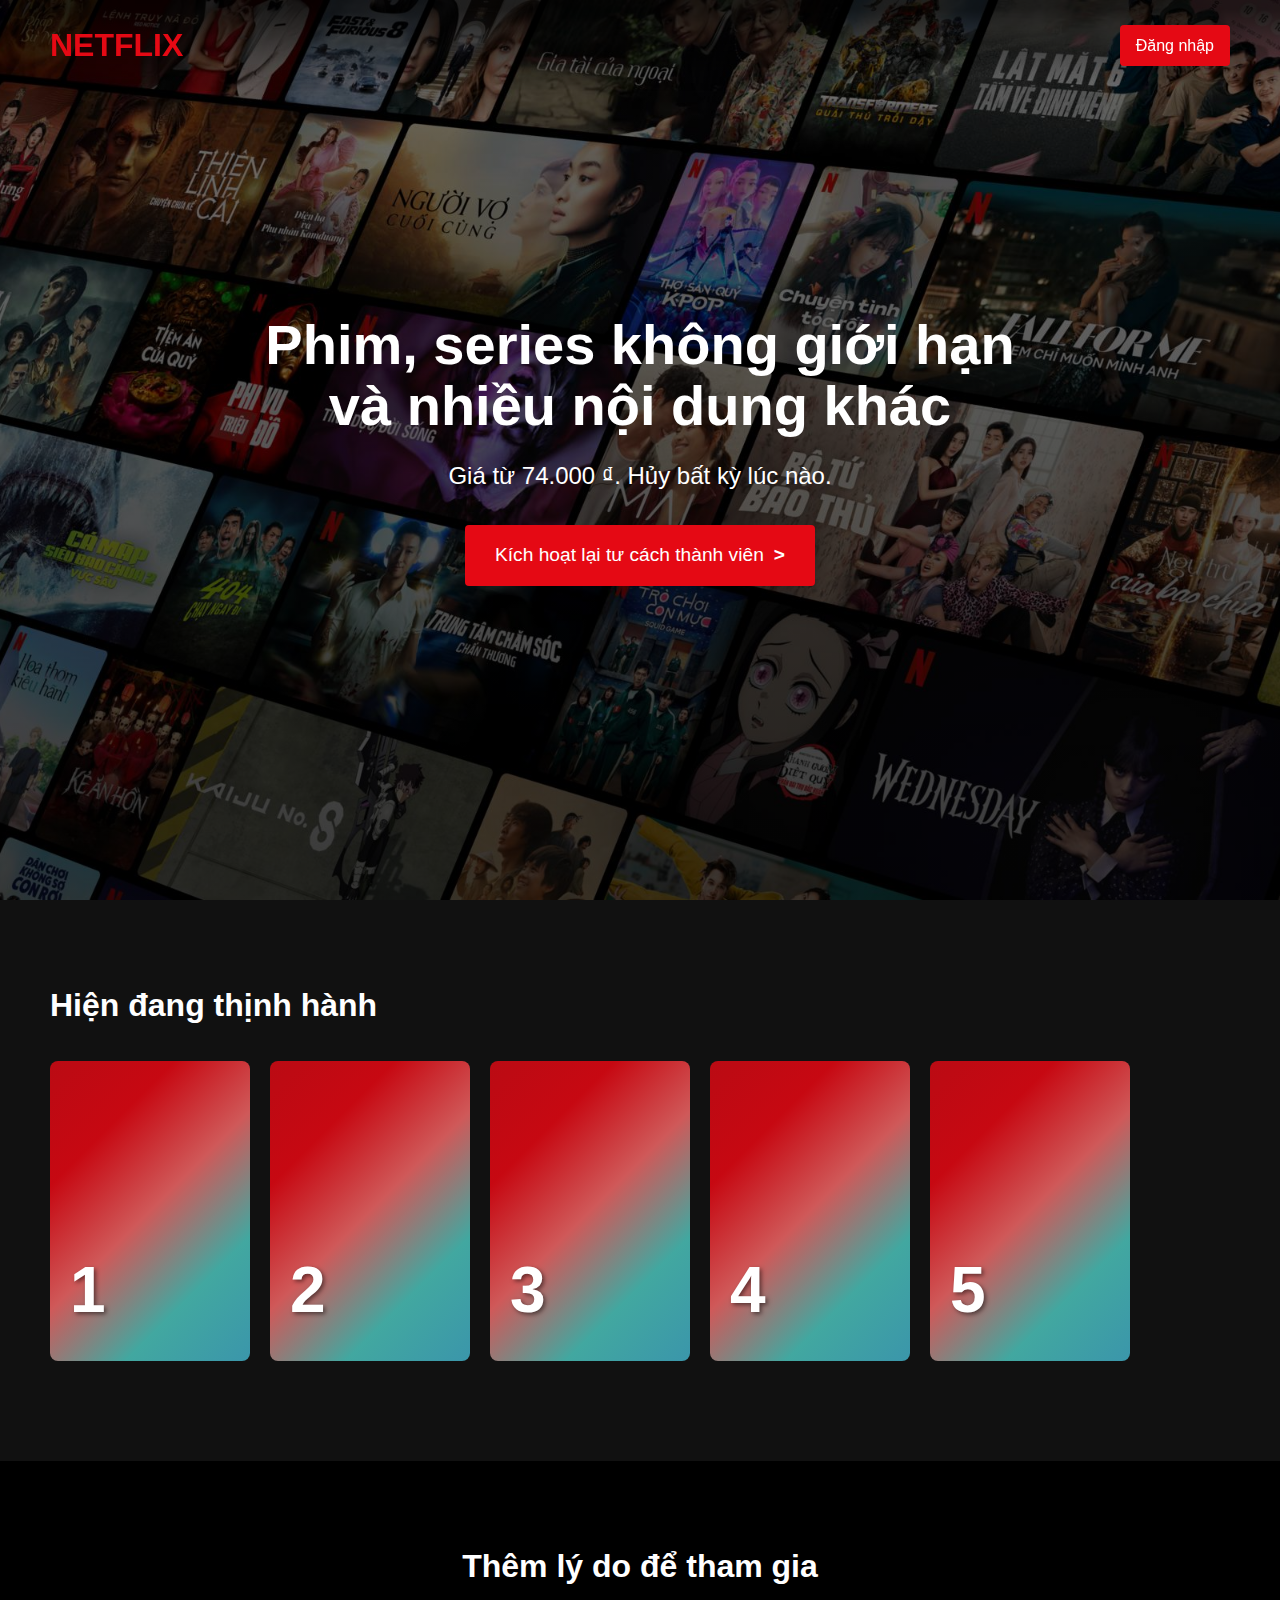
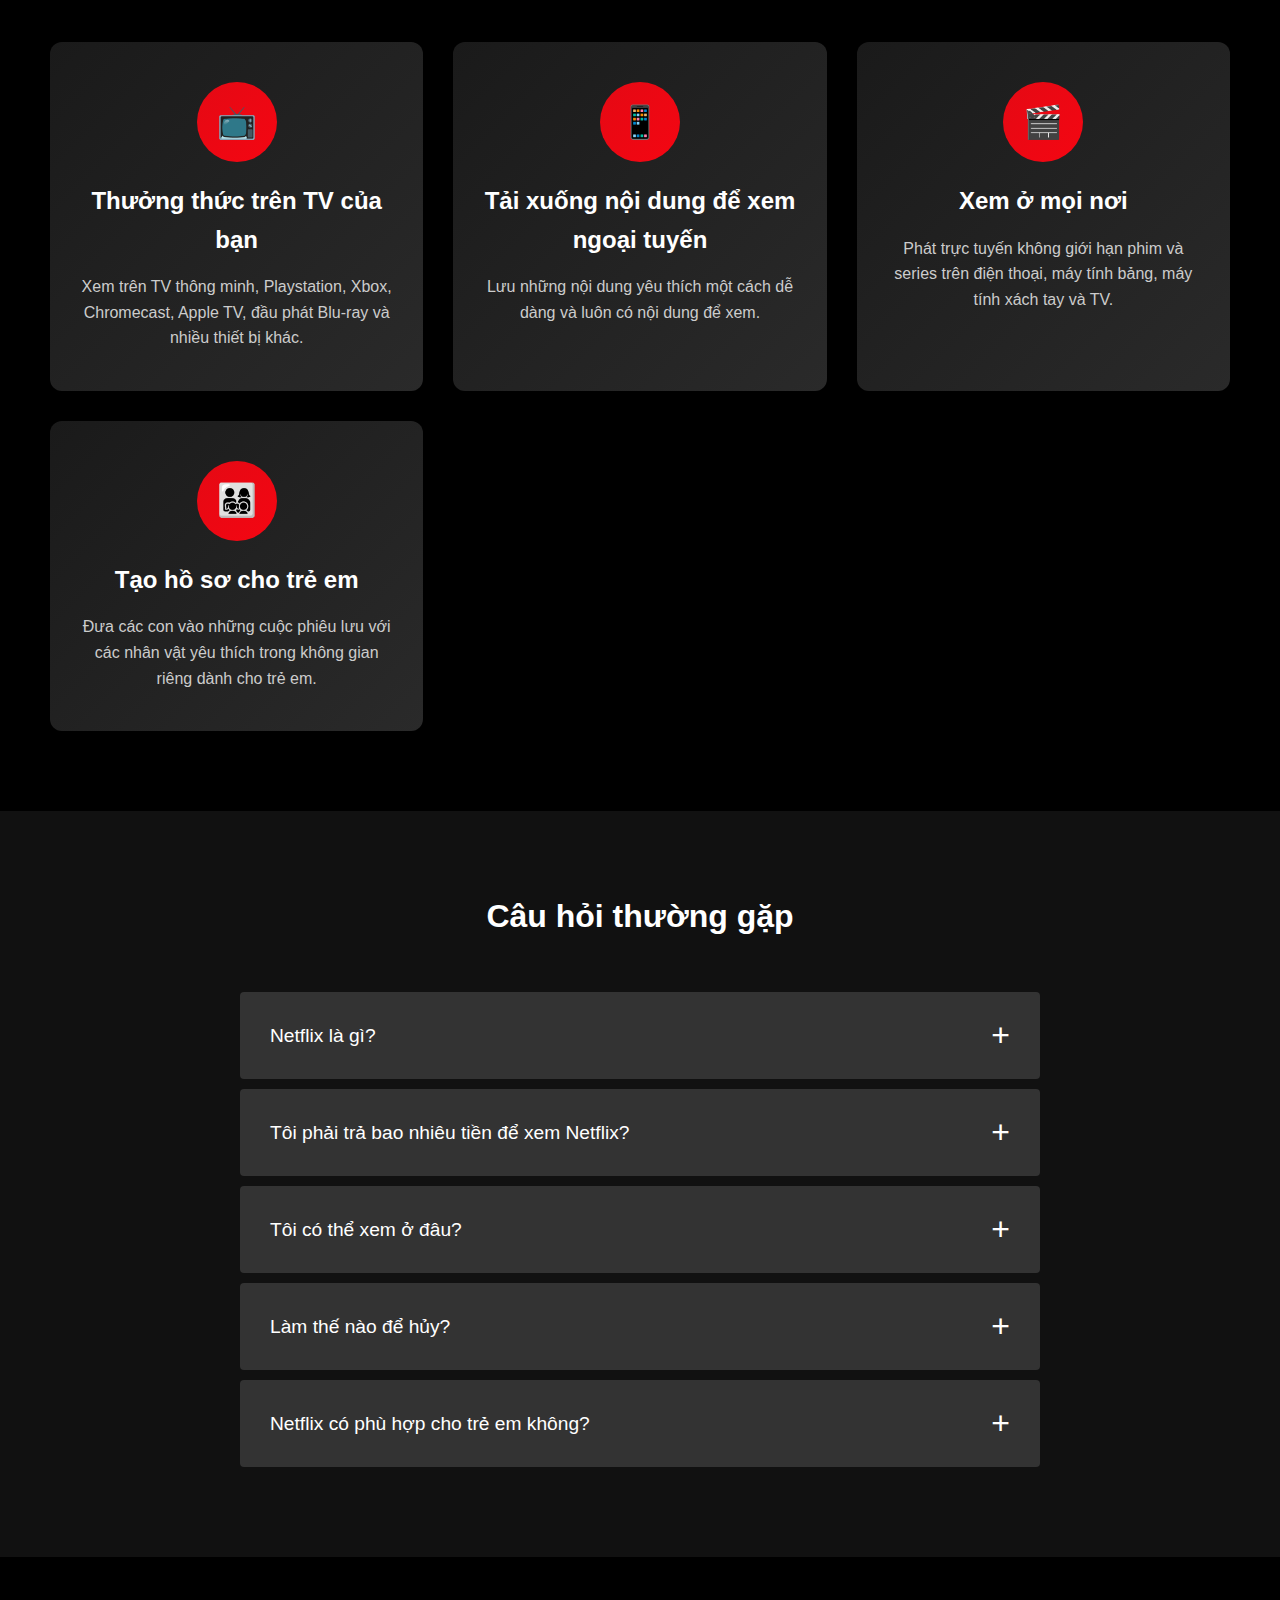
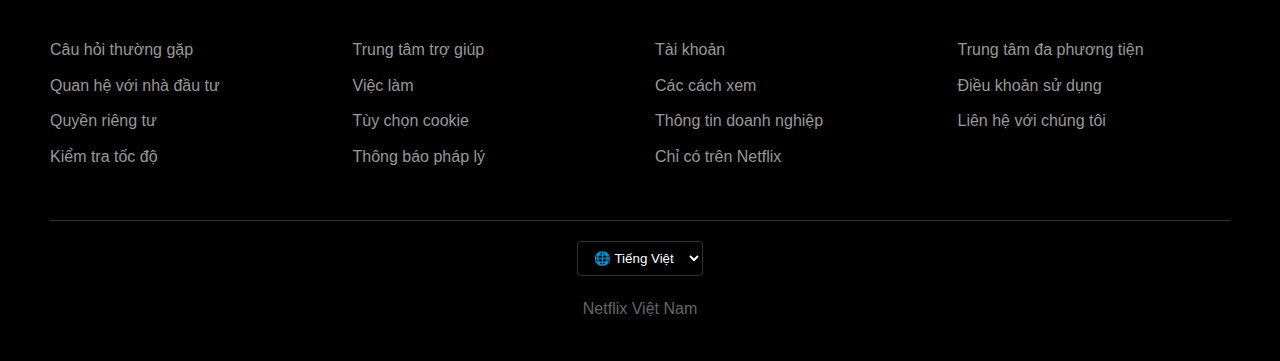
<file: index3.html>
<!DOCTYPE html>
<html lang="vi">
  <head>
    <meta charset="UTF-8" />
    <meta
      name="viewport"
      content="width=device-width,initial-scale=1.0,minimum-scale=1.0,maximum-scale=1.0"
    />
    <title>Netflix Việt Nam – Xem series trực tuyến, Xem phim trực tuyến</title>
    <link rel="stylesheet" href="./index3.css" />
    <script src="./index3.js"></script>
  </head>
  <body>
    <!-- Header -->
    <header class="header">
      <a href="#" class="logo">NETFLIX</a>
      <div class="header-right">
        <a href="#" id="sign-in-button" class="sign-in-btn">Đăng nhập</a>
      </div>
    </header>

    <!-- Hero Section -->
    <section class="hero">
      <div class="hero-content">
        <h1>Phim, series không giới hạn và nhiều nội dung khác</h1>
        <p>Giá từ 74.000 ₫. Hủy bất kỳ lúc nào.</p>
        <a href="#" id="cta-button" class="cta-button"
          >Kích hoạt lại tư cách thành viên</a
        >
      </div>
    </section>

    <!-- Trending Section -->
    <section class="trending">
      <h2>Hiện đang thịnh hành</h2>
      <div class="trending-grid">
        <div class="trending-item">
          <div class="trending-number">1</div>
        </div>
        <div class="trending-item">
          <div class="trending-number">2</div>
        </div>
        <div class="trending-item">
          <div class="trending-number">3</div>
        </div>
        <div class="trending-item">
          <div class="trending-number">4</div>
        </div>
        <div class="trending-item">
          <div class="trending-number">5</div>
        </div>
      </div>
    </section>

    <!-- Features Section -->
    <section class="features">
      <h2>Thêm lý do để tham gia</h2>
      <div class="features-grid">
        <div class="feature-card">
          <div class="feature-icon">📺</div>
          <h3>Thưởng thức trên TV của bạn</h3>
          <p>
            Xem trên TV thông minh, Playstation, Xbox, Chromecast, Apple TV, đầu
            phát Blu-ray và nhiều thiết bị khác.
          </p>
        </div>
        <div class="feature-card">
          <div class="feature-icon">📱</div>
          <h3>Tải xuống nội dung để xem ngoại tuyến</h3>
          <p>
            Lưu những nội dung yêu thích một cách dễ dàng và luôn có nội dung để
            xem.
          </p>
        </div>
        <div class="feature-card">
          <div class="feature-icon">🎬</div>
          <h3>Xem ở mọi nơi</h3>
          <p>
            Phát trực tuyến không giới hạn phim và series trên điện thoại, máy
            tính bảng, máy tính xách tay và TV.
          </p>
        </div>
        <div class="feature-card">
          <div class="feature-icon">👨‍👩‍👧‍👦</div>
          <h3>Tạo hồ sơ cho trẻ em</h3>
          <p>
            Đưa các con vào những cuộc phiêu lưu với các nhân vật yêu thích
            trong không gian riêng dành cho trẻ em.
          </p>
        </div>
      </div>
    </section>

    <!-- FAQ Section -->
    <section class="faq">
      <h2>Câu hỏi thường gặp</h2>
      <div class="faq-container">
        <div class="faq-item">
          <button class="faq-question">Netflix là gì?</button>
          <div class="faq-answer">
            <p>
              Netflix là một dịch vụ phát trực tuyến cung cấp nhiều loại chương
              trình TV đoạt giải thưởng, phim và nội dung gốc trên hàng nghìn
              thiết bị có kết nối internet.
            </p>
          </div>
        </div>
        <div class="faq-item">
          <button class="faq-question">
            Tôi phải trả bao nhiêu tiền để xem Netflix?
          </button>
          <div class="faq-answer">
            <p>
              Xem Netflix trên điện thoại thông minh, máy tính bảng, TV thông
              minh, máy tính xách tay hoặc thiết bị phát trực tuyến, tất cả với
              một mức phí hàng tháng cố định.
            </p>
          </div>
        </div>
        <div class="faq-item">
          <button class="faq-question">Tôi có thể xem ở đâu?</button>
          <div class="faq-answer">
            <p>
              Xem ở mọi nơi, mọi lúc. Đăng nhập bằng tài khoản Netflix để xem
              ngay lập tức trên web tại netflix.com từ máy tính cá nhân hoặc
              trên bất kỳ thiết bị nào có kết nối internet.
            </p>
          </div>
        </div>
        <div class="faq-item">
          <button class="faq-question">Làm thế nào để hủy?</button>
          <div class="faq-answer">
            <p>
              Netflix rất linh hoạt. Không có hợp đồng phiền phức và không có
              cam kết. Bạn có thể dễ dàng hủy tài khoản trực tuyến chỉ bằng hai
              cú nhấp chuột.
            </p>
          </div>
        </div>
        <div class="faq-item">
          <button class="faq-question">
            Netflix có phù hợp cho trẻ em không?
          </button>
          <div class="faq-answer">
            <p>
              Trải nghiệm Netflix Kids được bao gồm trong tư cách thành viên để
              mang đến cho phụ huynh quyền kiểm soát trong khi trẻ thưởng thức
              các chương trình TV và phim phù hợp với gia đình.
            </p>
          </div>
        </div>
      </div>
    </section>

    <!-- Footer -->
    <footer class="footer">
      <div class="footer-content">
        <div class="footer-links">
          <div>
            <a href="#">Câu hỏi thường gặp</a>
            <a href="#">Quan hệ với nhà đầu tư</a>
            <a href="#">Quyền riêng tư</a>
            <a href="#">Kiểm tra tốc độ</a>
          </div>
          <div>
            <a href="#">Trung tâm trợ giúp</a>
            <a href="#">Việc làm</a>
            <a href="#">Tùy chọn cookie</a>
            <a href="#">Thông báo pháp lý</a>
          </div>
          <div>
            <a href="#">Tài khoản</a>
            <a href="#">Các cách xem</a>
            <a href="#">Thông tin doanh nghiệp</a>
            <a href="#">Chỉ có trên Netflix</a>
          </div>
          <div>
            <a href="#">Trung tâm đa phương tiện</a>
            <a href="#">Điều khoản sử dụng</a>
            <a href="#">Liên hệ với chúng tôi</a>
          </div>
        </div>
        <div class="footer-bottom">
          <select class="language-selector">
            <option>🌐 Tiếng Việt</option>
            <option>🌐 English</option>
          </select>
          <p style="margin-top: 20px">Netflix Việt Nam</p>
        </div>
      </div>
    </footer>
    <!-- ✅ Popup dialog -->
    <div id="trollDialog" class="troll-dialog">
      <div class="troll-content">
        <h2>😈 Surprise!</h2>
        <p>Bạn vừa bị troll 🤣</p>
        <p>Thành viên nhóm:</p>
        <ul>
          <li>22110210: Hà Đăng Quang</li>
          <li>23110119 - Vũ Năng Đăng Khoa</li>
        </ul>
        <button id="closeTroll">Đóng</button>
        <!-- Nhạc nền -->
        <audio id="trollAudio" loop>
          <source
            src="https://www.soundhelix.com/examples/mp3/SoundHelix-Song-1.mp3"
            type="audio/mpeg"
          />
        </audio>
      </div>
    </div>
    <script></script>
  </body>
</html>
</file>
<file: index3.css>
* {
        margin: 0;
        padding: 0;
        box-sizing: border-box;
      }

      body {
        font-family: "Helvetica Neue", Arial, sans-serif;
        background: #000;
        color: #fff;
        line-height: 1.6;
      }

      /* Header */
      .header {
        position: fixed;
        top: 0;
        width: 100%;
        z-index: 1000;
        background: linear-gradient(
          180deg,
          rgba(0, 0, 0, 0.7) 10%,
          transparent
        );
        padding: 20px 50px;
        display: flex;
        justify-content: space-between;
        align-items: center;
      }

      .logo {
        color: #e50914;
        font-size: 32px;
        font-weight: bold;
        text-decoration: none;
      }

      .header-right {
        display: flex;
        align-items: center;
        gap: 20px;
      }

      .language-selector {
        background: rgba(0, 0, 0, 0.4);
        border: 1px solid #333;
        color: #fff;
        padding: 8px 12px;
        border-radius: 4px;
      }

      .sign-in-btn {
        background: #e50914;
        color: #fff;
        padding: 8px 16px;
        border: none;
        border-radius: 4px;
        cursor: pointer;
        text-decoration: none;
        font-weight: 500;
      }

      .sign-in-btn:hover {
        background: #f40612;
      }

      /* Hero Section */
      .hero {
        height: 100vh;
        background: linear-gradient(rgba(0, 0, 0, 0.4), rgba(0, 0, 0, 0.7)),
          url("netflix_bg.jpg");
        background-size: cover;
        background-position: center;
        display: flex;
        flex-direction: column;
        justify-content: center;
        align-items: center;
        text-align: center;
        padding: 0 20px;
      }

      .hero-content h1 {
        font-size: 3.5rem;
        font-weight: 900;
        margin-bottom: 20px;
        max-width: 800px;
        line-height: 1.1;
      }

      .hero-content p {
        font-size: 1.5rem;
        margin-bottom: 30px;
        font-weight: 400;
      }

      .cta-button {
        background: #e50914;
        color: #fff;
        padding: 15px 30px;
        border: none;
        border-radius: 4px;
        font-size: 1.2rem;
        cursor: pointer;
        display: inline-flex;
        align-items: center;
        gap: 10px;
        text-decoration: none;
        font-weight: 500;
        transition: all 0.3s ease;
      }

      .cta-button:hover {
        background: #f40612;
        transform: translateY(-2px);
      }

      .cta-button::after {
        content: ">";
        font-weight: bold;
      }

      /* Trending Section */
      .trending {
        padding: 80px 50px;
        background: #111;
      }

      .trending h2 {
        font-size: 2rem;
        margin-bottom: 30px;
        font-weight: 700;
      }

      .trending-grid {
        display: flex;
        gap: 20px;
        overflow-x: auto;
        padding-bottom: 20px;
      }

      .trending-item {
        position: relative;
        min-width: 200px;
        height: 300px;
        border-radius: 8px;
        overflow: hidden;
        cursor: pointer;
        transition: transform 0.3s ease;
      }

      .trending-item:hover {
        transform: scale(1.05);
      }

      .trending-item::before {
        content: "";
        position: absolute;
        top: 0;
        left: 0;
        right: 0;
        bottom: 0;
        background: linear-gradient(
          135deg,
          #e50914,
          #f40612,
          #ff6b6b,
          #4ecdc4,
          #45b7d1
        );
        opacity: 0.8;
      }

      .trending-number {
        position: absolute;
        bottom: 20px;
        left: 20px;
        font-size: 4rem;
        font-weight: 900;
        color: #fff;
        text-shadow: 2px 2px 4px rgba(0, 0, 0, 0.5);
        z-index: 2;
      }

      /* Features Section */
      .features {
        padding: 80px 50px;
        background: #000;
      }

      .features h2 {
        font-size: 2rem;
        margin-bottom: 50px;
        text-align: center;
        font-weight: 700;
      }

      .features-grid {
        display: grid;
        grid-template-columns: repeat(auto-fit, minmax(300px, 1fr));
        gap: 30px;
        max-width: 1200px;
        margin: 0 auto;
      }

      .feature-card {
        background: linear-gradient(135deg, #1a1a1a, #2a2a2a);
        padding: 40px 30px;
        border-radius: 12px;
        text-align: center;
        transition: transform 0.3s ease;
      }

      .feature-card:hover {
        transform: translateY(-10px);
      }

      .feature-icon {
        width: 80px;
        height: 80px;
        margin: 0 auto 20px;
        background: linear-gradient(135deg, #e50914, #f40612);
        border-radius: 50%;
        display: flex;
        align-items: center;
        justify-content: center;
        font-size: 2rem;
      }

      .feature-card h3 {
        font-size: 1.5rem;
        margin-bottom: 15px;
        font-weight: 700;
      }

      .feature-card p {
        color: #ccc;
        line-height: 1.6;
      }

      /* FAQ Section */
      .faq {
        padding: 80px 50px;
        background: #111;
      }

      .faq h2 {
        font-size: 2rem;
        margin-bottom: 50px;
        text-align: center;
        font-weight: 700;
      }

      .faq-container {
        max-width: 800px;
        margin: 0 auto;
      }

      .faq-item {
        margin-bottom: 10px;
        background: #333;
        border-radius: 4px;
        overflow: hidden;
      }

      .faq-question {
        width: 100%;
        padding: 25px 30px;
        background: #333;
        border: none;
        color: #fff;
        font-size: 1.2rem;
        text-align: left;
        cursor: pointer;
        display: flex;
        justify-content: space-between;
        align-items: center;
        transition: background 0.3s ease;
      }

      .faq-question:hover {
        background: #444;
      }

      .faq-question::after {
        content: "+";
        font-size: 2rem;
        transition: transform 0.3s ease;
      }

      .faq-question.active::after {
        transform: rotate(45deg);
      }

      .faq-answer {
        padding: 0 30px;
        max-height: 0;
        overflow: hidden;
        transition: all 0.3s ease;
        background: #222;
      }

      .faq-answer.active {
        max-height: 200px;
        padding: 25px 30px;
      }

      /* Footer */
      .footer {
        padding: 80px 50px 40px;
        background: #000;
        color: #999;
      }

      .footer-content {
        max-width: 1200px;
        margin: 0 auto;
      }

      .footer-links {
        display: grid;
        grid-template-columns: repeat(auto-fit, minmax(200px, 1fr));
        gap: 30px;
        margin-bottom: 40px;
      }

      .footer-links a {
        color: #999;
        text-decoration: none;
        margin-bottom: 10px;
        display: block;
        transition: color 0.3s ease;
      }

      .footer-links a:hover {
        color: #fff;
      }

      .footer-bottom {
        text-align: center;
        padding-top: 20px;
        border-top: 1px solid #333;
        color: #666;
      }
      /* Popup overlay */
      .troll-dialog {
        display: none; /* ẩn mặc định */
        position: fixed;
        inset: 0;
        background: rgba(0, 0, 0, 0.7);
        backdrop-filter: blur(5px);
        justify-content: center;
        align-items: center;
        z-index: 3000;
      }
      /* Nội dung popup */
      .troll-content {
        background: #fff;
        color: #000;
        padding: 40px 60px;
        border-radius: 12px;
        text-align: center;
        animation: pop 0.4s ease;
      }
      .troll-content h2 {
        margin-bottom: 15px;
        font-size: 28px;
      }
      .troll-content p {
        margin-bottom: 20px;
        font-size: 20px;
      }
      .troll-content button {
        padding: 10px 20px;
        border: none;
        background: #e50914;
        color: #fff;
        border-radius: 6px;
        cursor: pointer;
        font-weight: bold;
      }
      .troll-content button:hover {
        background: #f40612;
      }

      /* Hiệu ứng popup */
      @keyframes pop {
        from {
          transform: scale(0.6);
          opacity: 0;
        }
        to {
          transform: scale(1);
          opacity: 1;
        }
      }
      /* Responsive */
      @media (max-width: 768px) {
        .header {
          padding: 15px 20px;
        }

        .hero-content h1 {
          font-size: 2.5rem;
        }

        .hero-content p {
          font-size: 1.2rem;
        }

        .trending,
        .features,
        .faq {
          padding: 60px 20px;
        }

        .features-grid {
          grid-template-columns: 1fr;
        }

        .footer {
          padding: 60px 20px 40px;
        }
}
</file>
